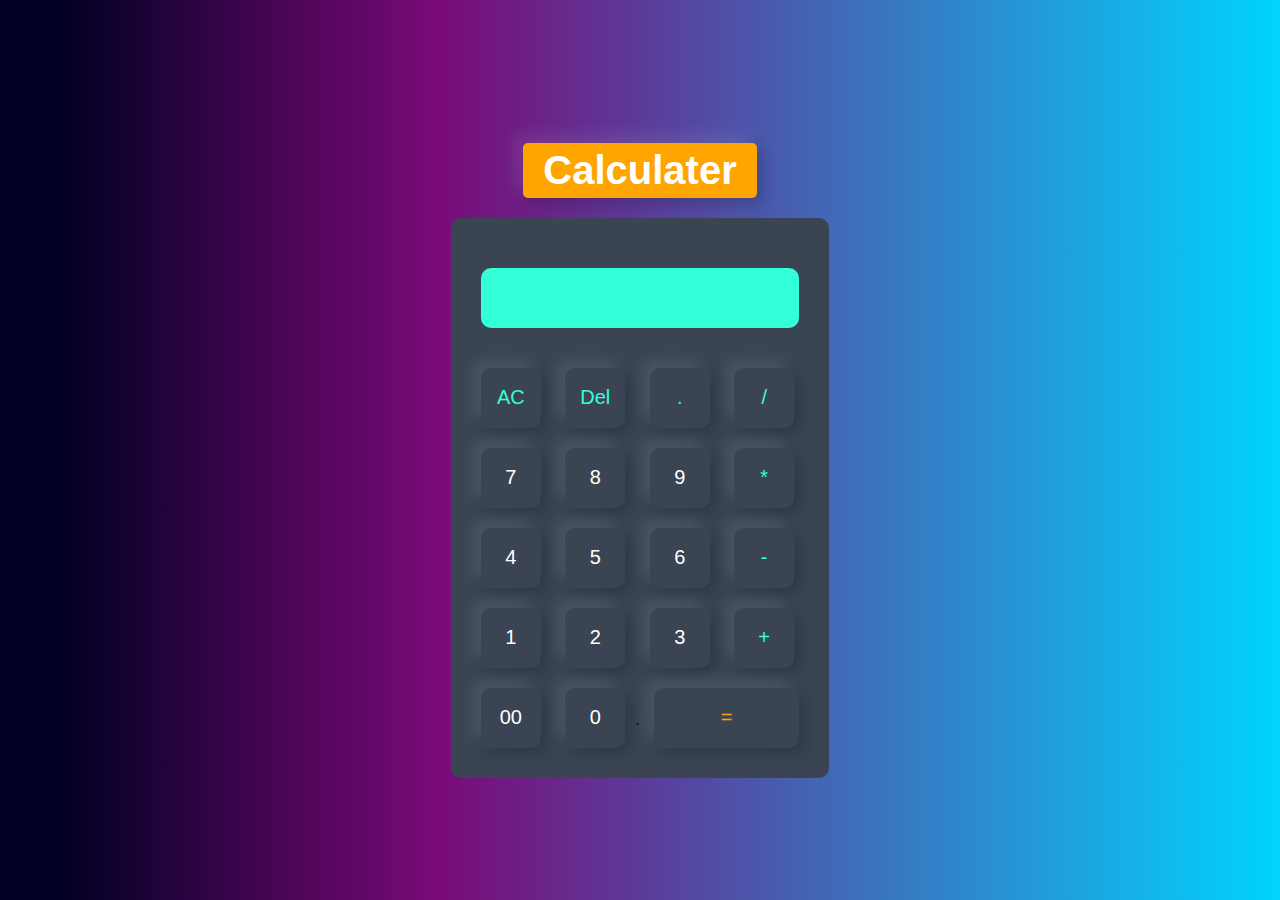
<file: Calculater L-1 Task-3/index.html>
<!DOCTYPE html>
<html lang="en">
<head>
    <meta charset="UTF-8">
    <meta name="viewport" content="width=device-width, initial-scale=1.0">
    <title>Calculater</title>
    <link rel="stylesheet" href="style.css">
</head>
<body>
    <div class="container">
        <h1>Calculater</h1>
        <div class="calculater">
            <form>
                <div class="display">
                    <input type="text" class="result" name="display">
                </div>
                <div >
                    <input type="button" value="AC" 
                     class="operator btn">
                    <input type="button" value="Del"
                    
                    class="operator btn">
                    <input type="button" value="."
                    
                    class="operator btn">
                    <input type="button" value="/"
                    class="operator btn">
                </div>
                <div>
                    <input type="button" value="7" class="btn">
                    <input type="button" value="8" class="btn">
                    <input type="button" value="9" class="btn">
                    <input type="button" value="*" 
                    class="operator btn">
                </div>
                <div>
                    <input type="button" value="4"
                    class="btn">
                    <input type="button" value="5"
                    class="btn">
                    <input type="button" value="6"
                    class="btn">
                    <input type="button" value="-"
                    
                    class="operator btn">
                </div>
                <div>
                    <input type="button" value="1"
                    class="btn">
                    <input type="button" value="2"
                    class="btn">
                    <input type="button" value="3"
                    class="btn">
                    <input type="button" value="+"
                    
                    class="operator btn">
                </div>
                <div>
                    <input type="button" value="00" 
                    class="btn">
                    <input type="button" value="0"
                    class="btn">.
                    <input type="button" value="=" class="equal btn orange"
                    
                    >
                    
                </div>
            </form>
        </div>
    </div>
    <script src="script.js"></script>
</body>
</html>
</file>
<file: Calculater L-1 Task-3/style.css>
* {
    margin: 0;
    padding: 0;
    font-family: sans-serif;
    box-sizing: border-box;
}

.container {
    width: 100%;
    height: 100vh;
    overflow: hidden;
    background: rgb(2, 0, 36);
    background: linear-gradient(90deg, rgba(2, 0, 36, 1) 5%, rgba(121, 9, 119, 0.9949229691876751) 34%, rgba(0, 212, 255, 1) 100%);
    display: flex;
    align-items: center;
    justify-content: center;
    flex-direction: column;
}
.container h1{
    padding: 5px 20px;
    font-size: 40px;
    margin: 20px;
    background: orange;
    border-radius: 5px;
    box-shadow: -8px -8px 15px rgba(255,255,255,0.1),
        5px 5px 15px rgba(0,0,0,0.2);
   color: #fff;
}

.calculater{
    background-color: #3a4452;
    padding: 20px;
    border-radius: 10px;
    


}

.calculater form input{
    border: 0;
    outline: 0;
    width: 60px;
    height: 60px;
    border-radius: 10px;
    box-shadow: -8px -8px 15px rgba(255,255,255,0.1),
        5px 5px 15px rgba(0,0,0,0.2);
    background: transparent;
    font-size: 20px;
    color: #fff;
    margin: 10px;
    cursor: pointer;
    transition: color 0.7s ease-in-out;

}

form .display{
    display: flex;
    justify-content: flex-end;
    margin: 20px 0;
    
}

form .display input{
    text-align: right;
    flex: 1;
    font-size: 45px;
    box-shadow: none;
    background-color: #33ffd8;
    padding-right: 10px;
}

form input.equal{
    width: 145px;
}

form input.operator{
    color: #33ffd8;
}
form input.orange{
    color: orange;
}

form input[type="button"]:active{
    
    opacity: .3;
}
</file>
